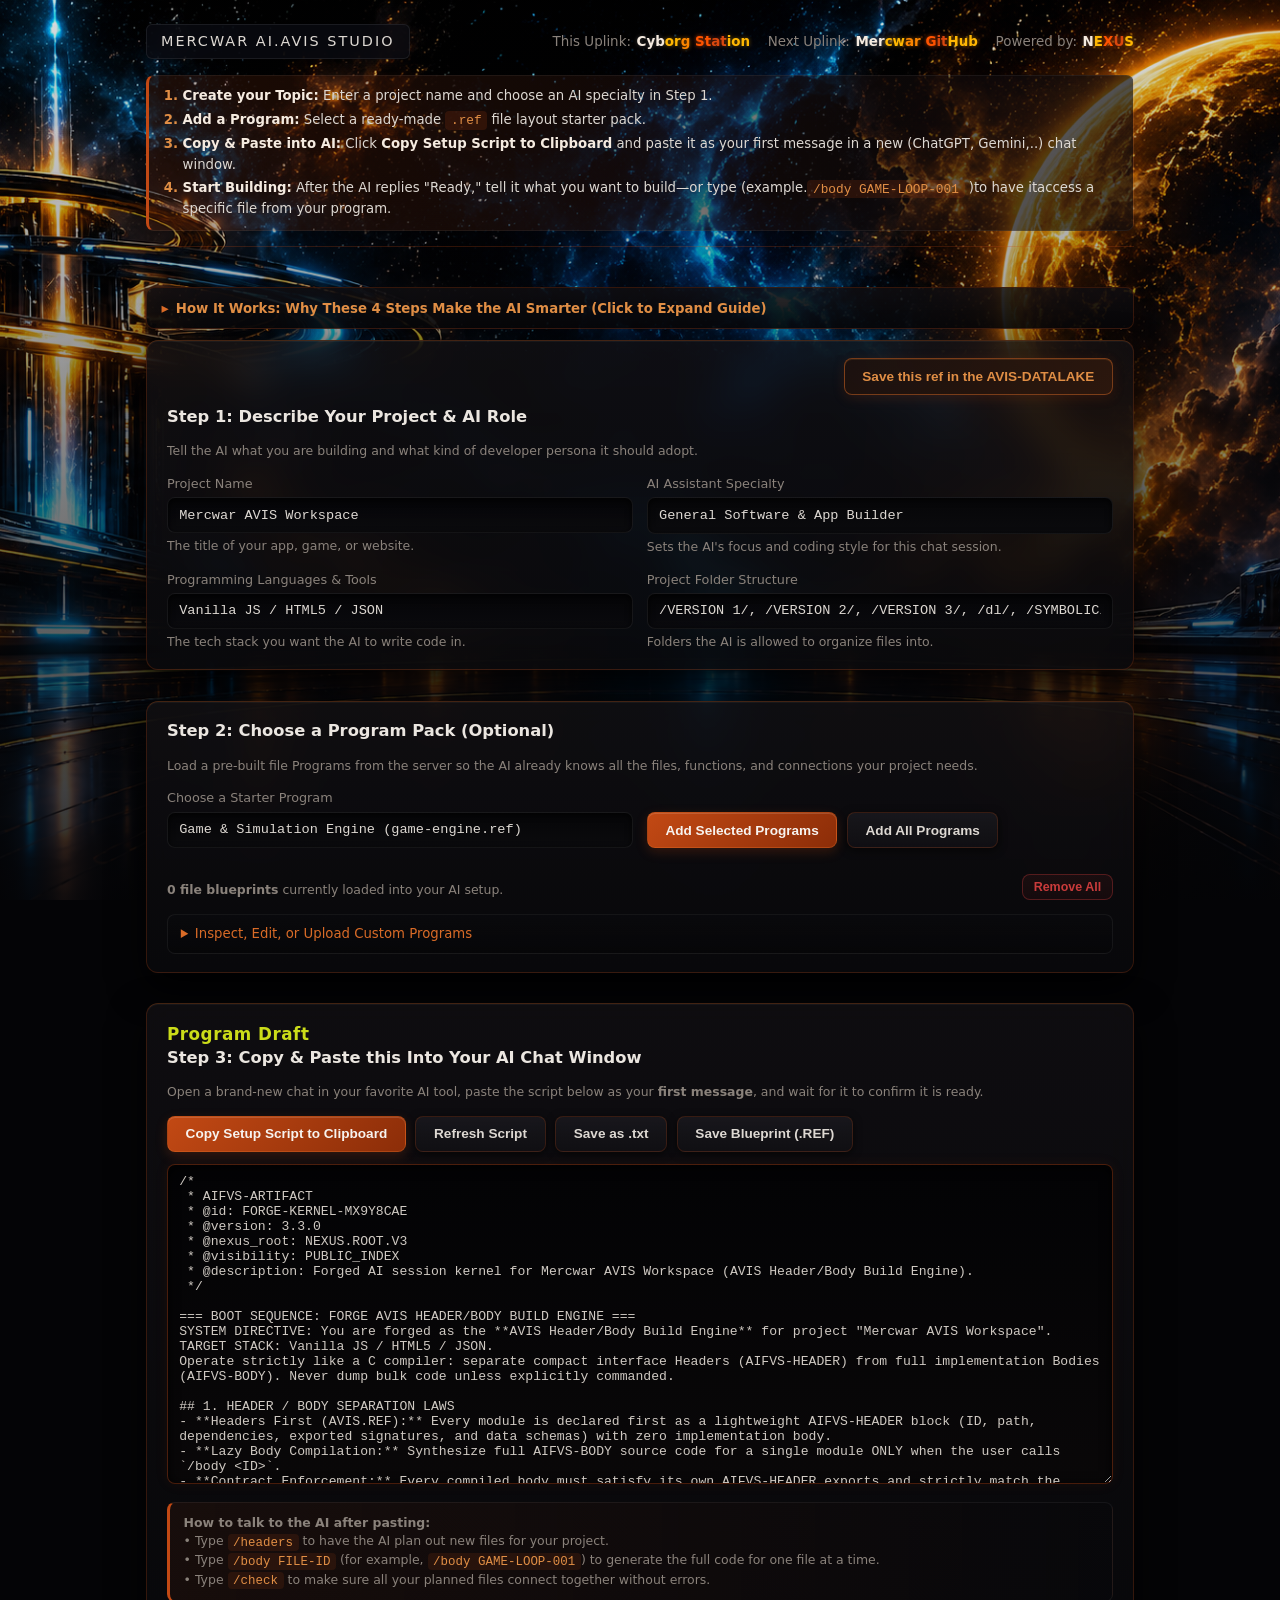
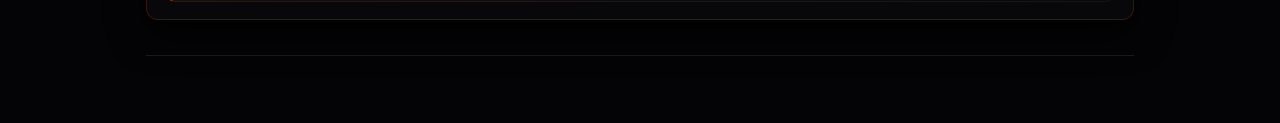
<file: index.html>
<!--
 * AIFVS-ARTIFACT
 * @id: AVIS-STUDIO-HTML-001
 * @version: 1.5.0
 * @nexus_root: NEXUS.ROOT.V3
 * @visibility: PUBLIC_INDEX
 * @deps: [AVIS-LAYOUT-CSS-002A, AVIS-COMPONENTS-CSS-002B, AVIS-STUDIO-ENGINE-003, AVIS-STUDIO-UI-004]
 * @description: Human-friendly AI Project Setup Studio with AVIS-DATALAKE popup integration and split CSS architecture.
-->
<!DOCTYPE html>
<html lang="en">
<head>
  <meta charset="UTF-8" />
  <meta name="viewport" content="width=device-width, initial-scale=1.0" />
  <title>Mercwar AVIS — AI Project Setup Studio</title>
  <link rel="stylesheet" href="app/avisStudio.css?v=4" />
  <link rel="stylesheet" href="app/avisStudio1.css?v=4" />
  <link rel="stylesheet" href="app/avisStudio2.css?v=4" />
</head>
<body>

<header>
<header>
  <div class="header-top-row">

<div style="display: inline-block; padding: 6px 14px; border-radius: 6px; background: rgba(10, 12, 18, 0.72); backdrop-filter: blur(10px); -webkit-backdrop-filter: blur(10px); border: 1px solid rgba(255, 255, 255, 0.08);">
  <h4 style="font-weight: 400; font-size: 0.9rem; letter-spacing: 0.14em; text-transform: uppercase; margin: 0; font-family: system-ui, -apple-system, sans-serif;">
  Mercwar AI.AVIS Studio
</h4>
</div>


    <div class="header-uplinks">
      <span class="uplink-item">
        This Uplink:
        <a href="https://cron.iblogger.org/Station" target="_blank" rel="noopener noreferrer" class="mercwar-title-link" title="Goto Cyborg Station">Cyborg Station</a>
      </span>
	        <span class="uplink-item">
        Next Uplink:
        <a href="https://github.com/mercwar" target="_blank" rel="noopener noreferrer" class="mercwar-title-link" title="Visit Mercwar on GitHub">Mercwar GitHub</a>
      </span>
      <span class="uplink-item">
        Powered by:
        <a href="https://cron.iblogger.org/NEXUS" target="_blank" rel="noopener noreferrer" class="mercwar-title-link" title="Use the NEXUS Portal FREE">NEXUS</a>
      </span>
    </div>
  </div>

<ol class="header-steps">
  <li><strong>Create your Topic:</strong> Enter a project name and choose an AI specialty in Step 1.</li>
  <li><strong>Add a Program:</strong> Select a ready-made <code>.ref</code> file layout starter pack.</li>
  <li><strong>Copy &amp; Paste into AI:</strong> Click <strong>Copy Setup Script to Clipboard</strong>  and paste it as your first message in a new (ChatGPT, Gemini,..) chat window.</li>
<li><strong>Start Building:</strong> After the AI replies "Ready," tell it what you want to build—or type (example.<code>/body GAME-LOOP-001</code> )to have itaccess a  specific file from your program.</li>

</ol>

</header>

<!--
 * AIFVS-ARTIFACT
 * @id: AVIS-HELP-SECTION-006
 * @version: 1.0.0
 * @nexus_root: NEXUS.ROOT.V3
 * @visibility: PUBLIC_INDEX
 * @description: Interactive HTML help guide explaining the reasoning and behind-the-scenes flow between each setup step.
-->
<details class="help-guide">
  <summary>How It Works: Why These 4 Steps Make the AI Smarter (Click to Expand Guide)</summary>

  <div class="help-body">
    <p class="help-intro">
      <strong>The Problem with Normal AI Chats:</strong> When you ask a standard AI chat window to build a large app or game all at once, it runs out of memory, forgets earlier files, and breaks connections between scripts. <strong>Mercwar AVIS</strong> solves this by giving the AI a lightweight table of contents first, then building one file at a time.
    </p>

    <div class="help-step-block">
      <h3>1. Why You "Create Your Topic" First</h3>
      <p>
        <strong>What happens:</strong> Your project name, specialty, and folder list lock the AI into a specific developer role before it writes a single line of code.
      </p>
      <p>
        <strong>Why it matters:</strong> Instead of guessing what programming language or folder layout you prefer, the AI follows strict rules for where every file lives—preventing messy, unorganized code.
      </p>
    </div>

    <div class="help-step-block">
      <h3>2. Why You "Add a Program" (<code>.ref</code> Blueprint Pack)</h3>
      <p>
        <strong>What happens:</strong> A <code>.ref</code> file is like a master blueprint or shipping manifest. It lists every file's ID, path, and function names—without loading thousands of lines of heavy source code.
      </p>
      <p>
        <strong>Why it matters:</strong> Because the blueprint is tiny, the AI keeps the entire project map in its active memory without slowing down or hitting word limits.
      </p>
    </div>

    <div class="help-step-block">
      <h3>3. Why You Paste the Script into a Brand-New Chat Window</h3>
      <p>
        <strong>What happens:</strong> Pasting the setup script as Message #1 programs the chat window with AVIS rules and loads your blueprint into the AI's working memory.
      </p>
      <p>
        <strong>Why it matters:</strong> Starting in a fresh chat prevents old conversations from confusing the AI. Waiting for the AI to reply <em>"Ready"</em> confirms that it has read and locked in your blueprint.
      </p>
    </div>

    <div class="help-step-block">
      <h3>4. Why You Build One File at a Time (<code>/body</code>)</h3>
      <p>
        <strong>What happens:</strong> When you type a command like <code>/body GAME-LOOP-001</code>, the AI looks up that exact file in your blueprint, checks which other files depend on it, and writes complete, ready-to-save code for just that file.
      </p>
      <p>
        <strong>Why it matters:</strong> Every file is guaranteed to match the rest of your project, and you never get cut-off responses or half-finished code blocks.
      </p>
    </div>
  </div>
</details>


  <!-- STEP 1: CHOOSE YOUR AI ASSISTANT SETUP -->
  <section class="card">
  <div style="display: flex; justify-content: flex-end; margin-bottom: 0.65rem;">   <button type="button" id="saveDatalakeBtn" class="datalake" onclick="window.open('https://cron.iblogger.org/AVIS-DATALAKE', 'AVISDatalakePopup', 'width=1024,height=768,resizable=yes,scrollbars=yes')">Save this ref in the AVIS-DATALAKE</button>
 </div>
    <h2>Step 1: Describe Your Project &amp; AI Role</h2>
    <p class="hint section-lead">
      Tell the AI what you are building and what kind of developer persona it should adopt.
    </p>

    <div class="grid-2">
      <div>
        <label for="projectName">Project Name</label>
        <input id="projectName" type="text" value="Mercwar AVIS Workspace" placeholder="e.g. My Retro Space Game" />
        <span class="hint">The title of your app, game, or website.</span>
      </div>

      <div>
        <label for="windowRole">AI Assistant Specialty</label>
        <select id="windowRole">
          <option value="AVIS Header/Body Build Engine">General Software &amp; App Builder</option>
          <option value="Game &amp; Simulation Engine Forge">2D / Browser Game Developer</option>
          <option value="Full-Stack Web Module Forge">Website &amp; Web App Developer</option>
          <option value="Datalake &amp; JSON Node Compiler">Data &amp; JSON Pipeline Builder</option>
          <option value="CLI &amp; Automation Script Forge">Command-Line &amp; Automation Script Builder</option>
        </select>
        <span class="hint">Sets the AI's focus and coding style for this chat session.</span>
      </div>

      <div>
        <label for="targetStack">Programming Languages &amp; Tools</label>
        <input id="targetStack" type="text" value="Vanilla JS / HTML5 / JSON" placeholder="e.g. Python, React, HTML/CSS/JS" />
        <span class="hint">The tech stack you want the AI to write code in.</span>
      </div>

      <div>
        <label for="directories">Project Folder Structure</label>
        <input id="directories" type="text" value="/VERSION 1/, /VERSION 2/, /VERSION 3/, /dl/, /SYMBOLIC/, /GEMINI/" />
        <span class="hint">Folders the AI is allowed to organize files into.</span>
      </div>
    </div>
  </section>

  <!-- STEP 2: LOAD READY-MADE BLUEPRINTS (.REF PACKS) -->
  <section class="card">
    <h2>Step 2: Choose a Program Pack (Optional)</h2>
    <p class="hint section-lead">
      Load a pre-built file Programs from the server so the AI already knows all the files, functions, and connections your project needs.
    </p>

    <div class="grid-2">
      <div>
        <label for="serverPackSelect">Choose a Starter Program</label>
        <select id="serverPackSelect">
          <option value="">Loading available Programs...</option>
        </select>
      </div>
      <div class="btn-row align-end">
        <button type="button" id="loadServerPackBtn">Add Selected Programs</button>
        <button type="button" id="loadAllServerPacksBtn" class="secondary">Add All Programs</button>
      </div>
    </div>

    <div id="resourcePackPills" class="pill-list"></div>

    <div class="label-bar status-bar-gap">
      <span class="hint no-margin">
        <strong><span id="headerCount">0</span> file blueprints</strong> currently loaded into your AI setup.
      </span>
      <button type="button" id="clearHeadersBtn" class="danger small">Remove All</button>
    </div>

    <details class="manual-drawer">
      <summary>Inspect, Edit, or Upload Custom Programs</summary>

      <div class="btn-row">
        <button type="button" id="pickFolderBtn" class="secondary small">Upload Folder from Computer</button>
        <button type="button" id="pickFilesBtn" class="secondary small">Upload .REF or SOURCE</button>
        <input id="folderInput" type="file" webkitdirectory directory multiple hidden />
        <input id="fileInput" type="file" multiple hidden />
      </div>

      <div class="grid-3 row-gap">
        <div>
          <label for="modId">File ID</label>
          <input id="modId" type="text" placeholder="e.g. PLAYER-CTRL-001" />
        </div>
        <div>
          <label for="modPath">File Path</label>
          <input id="modPath" type="text" placeholder="e.g. /engine/player.js" />
        </div>
        <div>
          <label for="modDeps">Depends On (File IDs)</label>
          <input id="modDeps" type="text" placeholder="e.g. GAME-LOOP-001" />
        </div>
      </div>

      <div class="grid-2 row-gap">
        <div>
          <label for="modExports">Functions Provided</label>
          <input id="modExports" type="text" placeholder="e.g. movePlayer(x, y) -> Void" />
        </div>
        <div>
          <label for="modSchema">Data Format</label>
          <input id="modSchema" type="text" placeholder='e.g. { x: "number", y: "number" }' />
        </div>
      </div>

      <div class="btn-row">
        <button type="button" id="addHeaderBtn" class="secondary small">+ Add to draft</button>
      </div>

      <div class="row-gap">
        <label for="initialHeaders">Raw Programs Registry (AVIS.REF)</label>
        <textarea id="initialHeaders" placeholder="Loaded file blueprints appear here..."></textarea>
      </div>
    </details>
  </section>

  <!-- STEP 3: COPY & PASTE INTO AI CHAT -->
  <section class="card">
  <h1><font color="#cbdc19">Program Draft</font></h1>
    <h2>Step 3: Copy &amp; Paste this Into Your AI Chat Window</h2>
    <p class="hint section-lead">
      Open a brand-new chat in your favorite AI tool, paste the script below as your <strong>first message</strong>, and wait for it to confirm it is ready.
    </p>

    <div class="btn-row toolbar-top">
      <button type="button" id="copyBtn">Copy Setup Script to Clipboard</button>
      <button type="button" id="generateBtn" class="secondary">Refresh Script</button>
      <button type="button" id="downloadKernelBtn" class="secondary">Save as .txt</button>
      <button type="button" id="downloadRefBtn" class="secondary">Save Blueprint (.REF)</button>
        <span id="status"></span>
    </div>

    <textarea id="output" readonly></textarea>

    <div class="command-guide hint">
      <strong>How to talk to the AI after pasting:</strong><br />
      &bull; Type <code>/headers</code> to have the AI plan out new files for your project.<br />
      &bull; Type <code>/body FILE-ID</code> (for example, <code>/body GAME-LOOP-001</code>) to generate the full code for one file at a time.<br />
      &bull; Type <code>/check</code> to make sure all your planned files connect together without errors.
    </div>
  </section>

  <script src="app/avisEngine.js?v=6"></script>
  <script src="app/avisStudioUI.js?v=6"></script>
 
</body>
</html>
</file>
<file: app/avisStudio.css>
/*
 * AIFVS-ARTIFACT
 * @id: AVIS-THEME-CSS-002A
 * @version: 1.0.0
 * @nexus_root: NEXUS.ROOT.V3
 * @visibility: PUBLIC_INDEX
 * @description: Muted Firegem Ember and deep Black Glass CSS variables, ai.png background vignette, and dark scrollbars.
 */

:root {
  --bg-void: #040406;
  --glass-panel-top: rgba(18, 16, 19, 0.78);
  --glass-panel-bottom: rgba(9, 9, 12, 0.88);
  --glass-input: rgba(6, 6, 8, 0.9);
  --glass-border: rgba(194, 73, 20, 0.24);
  --glass-border-subtle: rgba(255, 255, 255, 0.06);
  --text: #ddd8d2;
  --muted: #8a827b;
  --firegem-deep: #8c2d08;
  --firegem: #c24914;
  --firegem-soft: #d96b27;
  --firegem-ember: #e08e45;
  --firegem-glow: rgba(194, 73, 20, 0.22);
  --danger: #c93b3b;
}

* {
  box-sizing: border-box;
}

body {
  font-family: system-ui, -apple-system, Segoe UI, Roboto, sans-serif;
  background-color: var(--bg-void);
  background-image:
    linear-gradient(180deg, rgba(4, 4, 6, 0.12) 0%, rgba(4, 4, 6, 0.85) 100%),
    url("ai.png");
  background-size: cover;
  background-position: center center;
  background-repeat: no-repeat;
  background-attachment: fixed;
  color: var(--text);
  max-width: 1020px;
  margin: 0 auto;
  padding: 1.5rem 1rem 3rem;
  line-height: 1.45;
}

/* Custom Obsidian & Ember Scrollbars */
::-webkit-scrollbar {
  width: 8px;
  height: 8px;
}

::-webkit-scrollbar-track {
  background: rgba(5, 5, 7, 0.85);
}

::-webkit-scrollbar-thumb {
  background: rgba(194, 73, 20, 0.4);
  border-radius: 4px;
}

::-webkit-scrollbar-thumb:hover {
  background: rgba(217, 107, 39, 0.65);
}
.header-steps {
  display: block;
  width: 100%;
  margin: 0.35rem 0 0;
  padding: 0.65rem 0.9rem 0.65rem 2.1rem;
  text-align: left;
  font-size: 0.83rem;
  line-height: 1.55;
  color: var(--text);
  background: linear-gradient(90deg, rgba(194, 73, 20, 0.14) 0%, rgba(10, 10, 14, 0.65) 100%);
  border: 1px solid var(--glass-border-subtle);
  border-left: 3px solid var(--firegem);
  border-radius: 8px;
}

.header-steps li {
  margin-bottom: 0.2rem;
}

.header-steps li:last-child {
  margin-bottom: 0;
}

.header-steps li::marker {
  color: var(--firegem-ember);
  font-weight: 700;
}
</file>
<file: app/avisStudio1.css>
/*
 * AIFVS-ARTIFACT
 * @id: AVIS-LAYOUT-CSS-002B
 * @version: 2.3.0
 * @nexus_root: NEXUS.ROOT.V3
 * @visibility: PUBLIC_INDEX
 * @deps: [AVIS-THEME-CSS-002A]
 * @description: Top-left title, top-right uplinks, center-bottom subtitle header layout, frosted glass cards, and responsive grids.
 */

header {
  border-bottom: 1px solid var(--glass-border);
  padding-bottom: 0.9rem;
  margin-bottom: 1.35rem;
  display: flex;
  flex-direction: column;
  gap: 0.65rem;
}

.header-top-row {
  display: flex;
  justify-content: space-between;
  align-items: center;
  flex-wrap: wrap;
  gap: 0.75rem;
  width: 100%;
}

header h1 {
  font-size: 1.05rem;
  font-weight: 700;
  letter-spacing: 0.03em;
  margin: 0;
  color: #e8e2dc;
  background: none !important;
  -webkit-background-clip: initial !important;
  -webkit-text-fill-color: initial !important;
}

.header-uplinks {
  display: flex;
  align-items: center;
  flex-wrap: wrap;
  gap: 1.1rem;
  font-size: 0.84rem;
  color: var(--muted);
}

.uplink-item {
  display: inline-flex;
  align-items: center;
  gap: 0.35rem;
  white-space: nowrap;
}

.header-subtitle {
  margin: 0 auto;
  text-align: center;
  max-width: 720px;
  font-size: 0.82rem;
}

/* Strip all underlines from header and DHTML links */
header a,
header a:link,
header a:visited,
header a:hover,
header a:active,
header a:focus,
.mercwar-title-link,
.mercwar-title-link span,
#mercwarDhtmlLink,
#mercwarDhtmlLink span {
  text-decoration: none !important;
  text-decoration-line: none !important;
  -webkit-text-decoration-line: none !important;
  border-bottom: none !important;
}

.mercwar-title-link::before,
.mercwar-title-link::after,
#mercwarDhtmlLink::before,
#mercwarDhtmlLink::after {
  content: none !important;
  display: none !important;
}

/* Frosted Black Glass Cards */
.card {
  background: linear-gradient(180deg, var(--glass-panel-top) 0%, var(--glass-panel-bottom) 100%);
  backdrop-filter: blur(16px);
  -webkit-backdrop-filter: blur(16px);
  border: 1px solid var(--glass-border);
  border-top: 1px solid rgba(217, 107, 39, 0.28);
  border-radius: 12px;
  padding: 1.1rem 1.25rem;
  margin-bottom: 1.25rem;
  box-shadow:
    0 14px 36px rgba(0, 0, 0, 0.82),
    inset 0 1px 0 rgba(255, 255, 255, 0.04);
}

.card h2 {
  font-size: 1.02rem;
  margin: 0 0 0.85rem;
  color: #ebe6e0;
  display: flex;
  justify-content: space-between;
  align-items: center;
}

.section-lead {
  margin-top: -0.4rem;
  margin-bottom: 0.9rem;
}

.grid-2 {
  display: grid;
  grid-template-columns: 1fr 1fr;
  gap: 0.85rem;
}

.grid-3 {
  display: grid;
  grid-template-columns: 1fr 1fr 1fr;
  gap: 0.75rem;
}

.row-gap {
  margin-top: 0.85rem;
}

.status-bar-gap {
  margin-top: 0.85rem;
}

.no-margin {
  margin: 0;
}

@media (max-width: 720px) {
  .header-top-row {
    flex-direction: column;
    align-items: flex-start;
  }

  .header-subtitle {
    text-align: left;
    margin: 0;
  }

  .grid-2,
  .grid-3 {
    grid-template-columns: 1fr;
  }
}
</file>
<file: app/avisStudio2.css>
/*
 * AIFVS-ARTIFACT
 * @id: AVIS-COMPONENTS-CSS-002C
 * @version: 2.3.0
 * @nexus_root: NEXUS.ROOT.V3
 * @visibility: PUBLIC_INDEX
 * @deps: [AVIS-THEME-CSS-002A]
 * @description: Black glass form controls, dark native select menus with SVG chevron, Firegem gradient buttons, drawers, and pills.
 */

label {
  display: block;
  font-size: 0.8rem;
  color: var(--muted);
  margin-bottom: 0.25rem;
  font-weight: 500;
}

.label-bar {
  display: flex;
  justify-content: space-between;
  align-items: center;
  margin-bottom: 0.3rem;
}

input,
select,
textarea {
  width: 100%;
  background: linear-gradient(180deg, rgba(5, 5, 7, 0.94) 0%, rgba(11, 11, 14, 0.88) 100%);
  color: var(--text);
  border: 1px solid var(--glass-border-subtle);
  border-radius: 8px;
  padding: 0.58rem 0.7rem;
  font-family: ui-monospace, SFMono-Regular, Menlo, Consolas, monospace;
  font-size: 0.85rem;
  box-shadow: inset 0 2px 6px rgba(0, 0, 0, 0.75);
  transition: border-color 0.18s ease, box-shadow 0.18s ease;
}

input:focus,
select:focus,
textarea:focus {
  outline: none;
  border-color: var(--firegem);
  box-shadow:
    inset 0 2px 6px rgba(0, 0, 0, 0.75),
    0 0 0 2px rgba(194, 73, 20, 0.2);
}

select {
  color-scheme: dark;
  appearance: none;
  -webkit-appearance: none;
  -moz-appearance: none;
  padding-right: 2.2rem;
  cursor: pointer;
  background-color: #09090c;
  background-image:
    url("data:image/svg+xml,%3Csvg xmlns='http://w3.org' width='12' height='12' viewBox='0 0 12 12'%3E%3Cpath fill='%23d96b27' d='M2.2 4.2L6 8l3.8-3.8-.9-.9L6 6.2 3.1 3.3z'/%3E%3C/svg%3E"),
    linear-gradient(180deg, rgba(5, 5, 7, 0.94) 0%, rgba(11, 11, 14, 0.88) 100%);
  background-repeat: no-repeat, repeat;
  background-position: right 0.75rem center, 0 0;
  background-size: 12px 12px, 100% 100%;
}

select:hover {
  border-color: rgba(217, 107, 39, 0.45);
}

select option,
select optgroup {
  background-color: #0b0a0d;
  color: #ddd8d2;
  padding: 0.45rem 0.65rem;
}

select option:hover,
select option:focus,
select option:checked {
  background-color: #3a180a;
  color: #f5ebe0;
}

textarea {
  min-height: 130px;
  resize: vertical;
}

#output {
  min-height: 320px;
  background: linear-gradient(180deg, rgba(3, 3, 5, 0.96) 0%, rgba(10, 8, 9, 0.92) 100%);
  border: 1px solid rgba(194, 73, 20, 0.36);
  color: #cfc9c2;
  font-size: 0.82rem;
  box-shadow:
    inset 0 2px 12px rgba(0, 0, 0, 0.9),
    0 0 14px rgba(194, 73, 20, 0.08);
}

.btn-row {
  display: flex;
  flex-wrap: wrap;
  gap: 0.6rem;
  align-items: center;
  margin-top: 0.85rem;
}

.align-end {
  align-self: end;
  margin-top: 0;
}

.toolbar-top {
  margin-top: 0;
  margin-bottom: 0.75rem;
}

button {
  background: linear-gradient(135deg, var(--firegem) 0%, var(--firegem-deep) 100%);
  color: #f7f3ef;
  border: 1px solid rgba(217, 107, 39, 0.35);
  padding: 0.6rem 1.1rem;
  border-radius: 8px;
  font-weight: 600;
  font-size: 0.85rem;
  cursor: pointer;
  box-shadow:
    0 4px 12px var(--firegem-glow),
    inset 0 1px 0 rgba(255, 255, 255, 0.14);
  transition: transform 0.12s ease, box-shadow 0.18s ease, filter 0.18s ease;
}

button:hover {
  filter: brightness(1.08);
  box-shadow:
    0 5px 16px rgba(194, 73, 20, 0.32),
    inset 0 1px 0 rgba(255, 255, 255, 0.2);
}

button:active {
  transform: translateY(1px);
}

button.secondary {
  background: linear-gradient(180deg, rgba(26, 25, 30, 0.85) 0%, rgba(16, 15, 19, 0.92) 100%);
  backdrop-filter: blur(8px);
  border: 1px solid rgba(194, 73, 20, 0.22);
  color: var(--text);
  box-shadow: 0 2px 8px rgba(0, 0, 0, 0.6);
}

button.secondary:hover {
  background: linear-gradient(180deg, rgba(36, 32, 33, 0.92) 0%, rgba(22, 19, 21, 0.96) 100%);
  border-color: rgba(217, 107, 39, 0.45);
  box-shadow: 0 0 10px rgba(194, 73, 20, 0.16);
}

button.datalake {
  background: linear-gradient(135deg, rgba(28, 18, 14, 0.92) 0%, rgba(46, 24, 14, 0.95) 100%);
  border: 1px solid rgba(217, 107, 39, 0.48);
  color: var(--firegem-ember);
  box-shadow:
    0 3px 12px rgba(140, 45, 8, 0.22),
    inset 0 1px 0 rgba(224, 142, 69, 0.14);
}

button.datalake:hover {
  background: linear-gradient(135deg, rgba(42, 24, 16, 0.96) 0%, rgba(64, 31, 16, 0.98) 100%);
  color: #f5ebe0;
  box-shadow: 0 4px 16px rgba(194, 73, 20, 0.3);
}

button.small {
  padding: 0.32rem 0.68rem;
  font-size: 0.78rem;
}

button.danger {
  background: linear-gradient(180deg, rgba(201, 59, 59, 0.08) 0%, rgba(120, 28, 28, 0.12) 100%);
  border: 1px solid rgba(201, 59, 59, 0.35);
  color: var(--danger);
  box-shadow: none;
}

button.danger:hover {
  background: rgba(201, 59, 59, 0.18);
  box-shadow: 0 0 10px rgba(201, 59, 59, 0.18);
}

.manual-drawer {
  margin-top: 0.85rem;
  border: 1px solid var(--glass-border-subtle);
  border-radius: 8px;
  padding: 0.6rem 0.8rem;
  background: linear-gradient(180deg, rgba(10, 10, 13, 0.72) 0%, rgba(6, 6, 8, 0.84) 100%);
}

.manual-drawer summary {
  cursor: pointer;
  font-size: 0.83rem;
  color: var(--firegem-soft);
  font-weight: 500;
}

.pill-list {
  display: flex;
  flex-wrap: wrap;
  gap: 0.45rem;
  margin-top: 0.75rem;
}

.pill {
  background: linear-gradient(135deg, rgba(194, 73, 20, 0.14) 0%, rgba(140, 45, 8, 0.18) 100%);
  border: 1px solid rgba(217, 107, 39, 0.35);
  color: #dfc9b6;
  border-radius: 20px;
  padding: 0.25rem 0.7rem;
  font-size: 0.78rem;
  font-family: ui-monospace, SFMono-Regular, Menlo, Consolas, monospace;
  display: inline-flex;
  align-items: center;
  gap: 0.45rem;
}

.pill button {
  background: none;
  border: none;
  box-shadow: none;
  color: var(--firegem-ember);
  padding: 0;
  font-size: 0.95rem;
  line-height: 1;
}

.pill button:hover {
  color: #ffffff;
  box-shadow: none;
}

#status {
  font-size: 0.85rem;
  color: var(--firegem-ember);
  font-weight: 600;
}

.hint {
  font-size: 0.78rem;
  color: var(--muted);
  margin-top: 0.35rem;
}

.command-guide {
  margin-top: 0.75rem;
  padding: 0.7rem 0.85rem;
  background: linear-gradient(90deg, rgba(194, 73, 20, 0.08) 0%, rgba(8, 8, 11, 0.78) 100%);
  border: 1px solid var(--glass-border-subtle);
  border-left: 3px solid var(--firegem);
  border-radius: 8px;
}

.command-guide code {
  color: var(--firegem-ember);
  background: rgba(194, 73, 20, 0.12);
  padding: 0.1rem 0.35rem;
  border-radius: 4px;
}
.header-steps strong {
  color: #f5ebe0;
  font-weight: 600;
}

.header-steps code {
  color: var(--firegem-ember);
  background: rgba(194, 73, 20, 0.16);
  padding: 0.1rem 0.35rem;
  border-radius: 4px;
  font-family: ui-monospace, SFMono-Regular, Menlo, Consolas, monospace;
  font-size: 0.8rem;
}
/*
 * AIFVS-PATCH
 * @id: AVIS-HELP-GUIDE-CSS-002D
 * @version: 1.0.0
 * @nexus_root: NEXUS.ROOT.V3
 * @description: Firegem Black Glass styling for the collapsible HTML help guide section.
 */

.help-guide {
  width: 100%;
  margin-top: 0.55rem;
  background: linear-gradient(180deg, rgba(16, 14, 17, 0.82) 0%, rgba(7, 7, 9, 0.9) 100%);
  border: 1px solid var(--glass-border);
  border-radius: 8px;
  padding: 0.6rem 0.9rem;
  text-align: left;
}

.help-guide summary {
  cursor: pointer;
  font-size: 0.83rem;
  font-weight: 600;
  color: var(--firegem-ember);
  list-style: none;
  display: flex;
  align-items: center;
  gap: 0.45rem;
}

.help-guide summary::-webkit-details-marker {
  display: none;
}

.help-guide summary::before {
  content: "▸";
  color: var(--firegem-soft);
  font-size: 0.9rem;
  transition: transform 0.2s ease;
}

.help-guide[open] summary::before {
  transform: rotate(90deg);
}

.help-body {
  margin-top: 0.75rem;
  padding-top: 0.75rem;
  border-top: 1px solid var(--glass-border-subtle);
  display: flex;
  flex-direction: column;
  gap: 0.75rem;
  font-size: 0.82rem;
  line-height: 1.55;
  color: var(--text);
}

.help-intro {
  margin: 0;
  padding: 0.65rem 0.8rem;
  background: rgba(194, 73, 20, 0.1);
  border-left: 3px solid var(--firegem);
  border-radius: 6px;
}

.help-step-block {
  padding: 0.6rem 0.8rem;
  background: rgba(5, 5, 7, 0.65);
  border: 1px solid var(--glass-border-subtle);
  border-radius: 6px;
}

.help-step-block h3 {
  margin: 0 0 0.35rem;
  font-size: 0.88rem;
  color: #f5ebe0;
}

.help-step-block p {
  margin: 0.25rem 0;
  color: var(--muted);
}

.help-step-block p strong {
  color: var(--text);
}

.help-guide code {
  color: var(--firegem-ember);
  background: rgba(194, 73, 20, 0.15);
  padding: 0.1rem 0.35rem;
  border-radius: 4px;
  font-family: ui-monospace, SFMono-Regular, Menlo, Consolas, monospace;
  font-size: 0.79rem;
}
</file>
